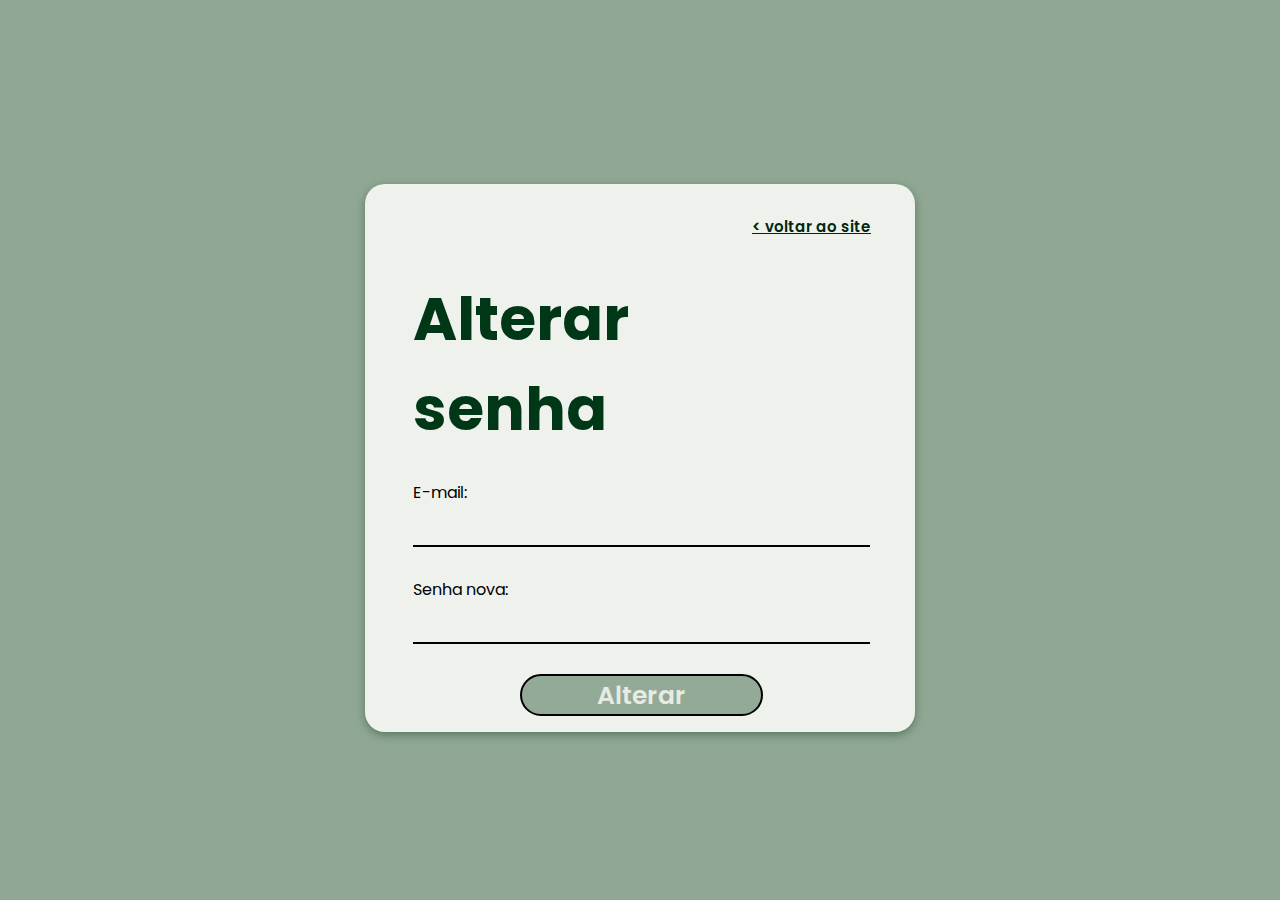
<file: target/organicbagofcofc/alterarSenha.html>
<html lang="pt">
<head>
    <meta charset="UTF-8">
    <meta http-equiv="X-UA-Compatible" content="IE=edge">
    <meta name="viewport" content="width=device-width, initial-scale=1.0">
    <title>Alterar senha</title>
    <link rel="stylesheet" href="css/login.css">
    <link rel="icon" href="img/OrganicBagLogo.png">
</head>
<body>
    <div class="box">
        <a href="" class="voltar texto">< voltar ao site</a>
        <h1 class="update-password">Alterar senha</h1>
            
        <form action="updatePassword" method="post" name="newPassword">
            <div class="form" id="new-form">
                <label for="email">E-mail:</label>
                <input type="email" id="email" name="email" required>
            </div>
            
            <div class="form">
                <label for="senha">Senha nova:</label>
                <input type="password" id="senha" name="senha" required>
            </div>

            <div class="submit">
                <input class="send" type="button" value="Alterar" onclick="validar()" onkeyup="validar()">
            </div>
        </form>
    
    </div>

    <script src="js/scriptLogin.js"></script>
</body>
</html>
</file>
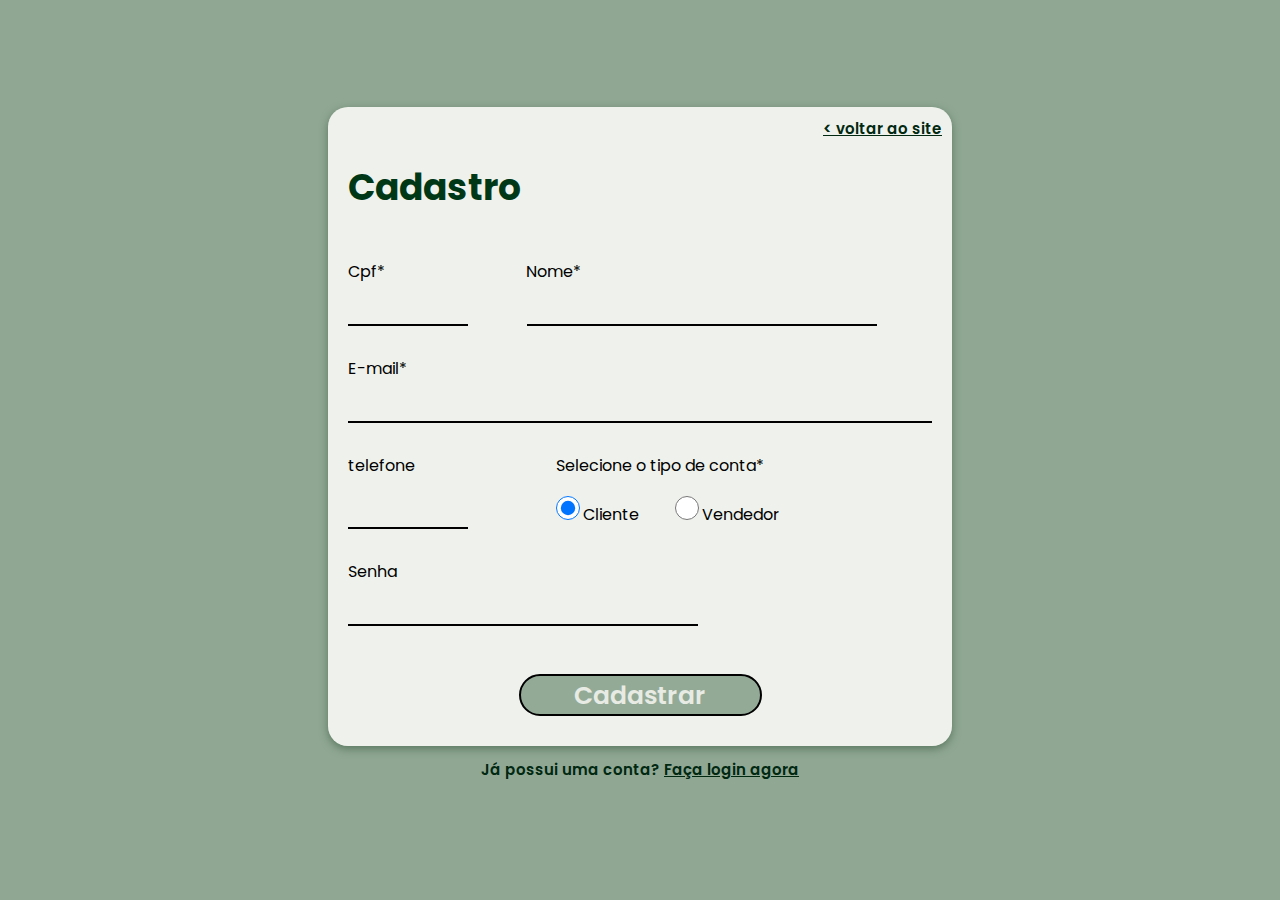
<file: target/organicbagofcofc/cadastro.html>
<!DOCTYPE html>
<html lang="pt-br">
<head>
    <meta charset="UTF-8">
    <meta name="viewport" content="width=device-width, initial-scale=1.0">
    <title>Cadastro</title>
    <link rel="stylesheet" href="css/cadastro.css">
    <link rel="icon" href="img/OrganicBagLogo.png">
</head>
<body>
    <div class="box">
        <a href="" class="voltar texto">< voltar ao site</a>
        <h1>Cadastro</h1>

        <form name="newUser" action="insert" method="post" accept-charset="UTF-8">
            <div>
                <label for="cpf" id="labelCpf">Cpf*</label>
                <label for="nome">Nome*</label>
            </div>
            <div>
                <input type="number" id="cpf" name="cpf" required>
                <input type="nome" id="nome" name="nome" required>
            </div>
            <div class="form">
                <label for="email">E-mail*</label>
                <input type="email" id="email" name="email" required>
            </div>
            <div>
                <label for="tel" id="telefone">telefone</label>
                <label for="tipo_conta">Selecione o tipo de conta*</label>
            </div>
            <div>
                <input type="tel" id="tel" name="tel">

                <label class="radio-inline">
                    <input type="radio" name="optradio" checked id="TipoCliente" value="cliente">Cliente
                </label>
                <label class="radio-inline">
                    <input type="radio" name="optradio" id="TipoVendedor">Vendedor
                </label>
            </div>
            <div class="form">
                <label for="senha">Senha</label>
                <input type="password" id="senha" name="senha" required>
            </div>
            <div class="submit">
                <input class="send" type="button" value="Cadastrar" onclick="validar()" onkeyup="validar()">

            </div>
        </form>
    </div>
    <h2 class="texto">Já possui uma conta? <a href="login.html" class="texto">Faça login agora</a></h2>
    <script src="js/scriptCadastro.js"></script>
</body>
</html>
</file>
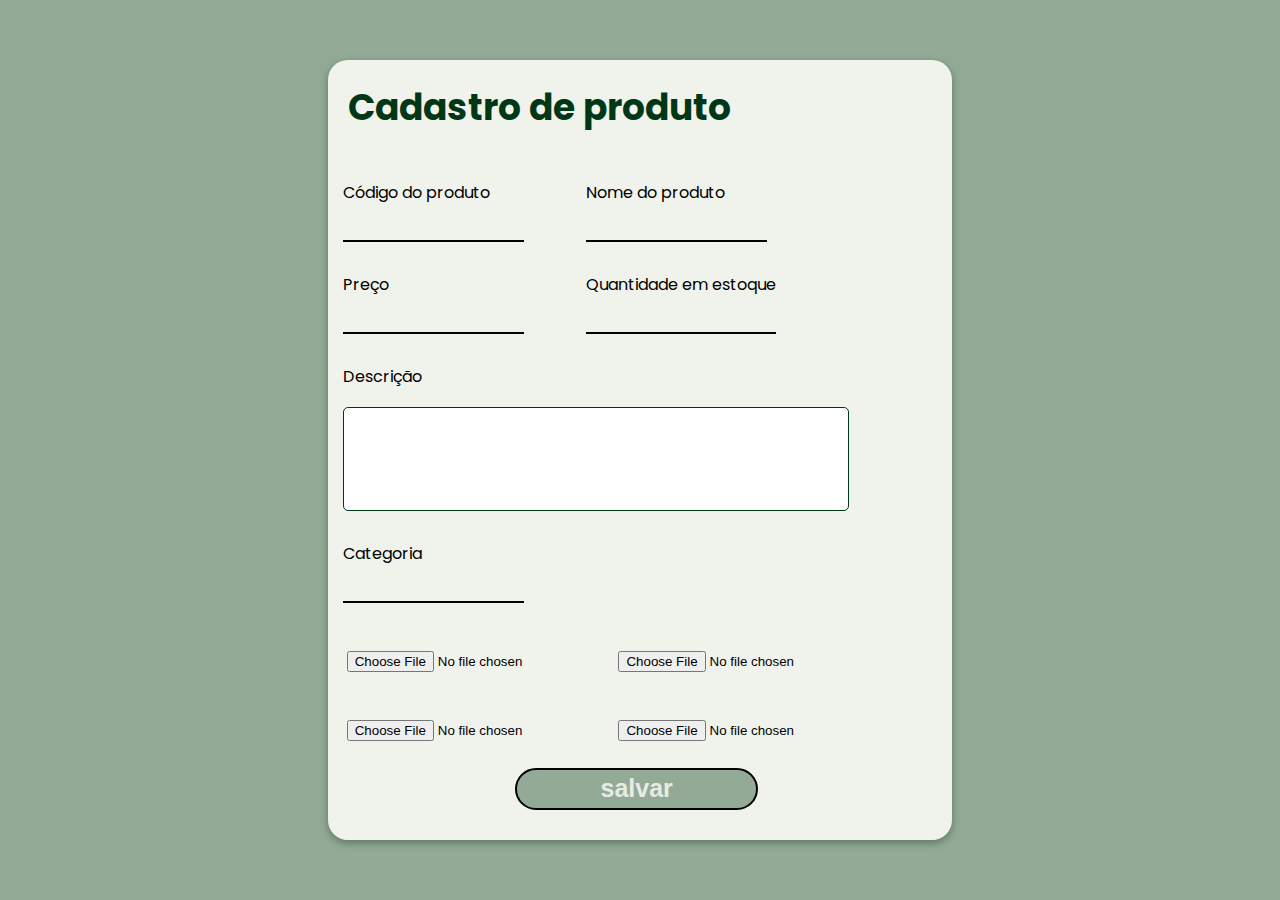
<file: target/organicbagofcofc/cadastroProduto.html>
<!DOCTYPE html>
<html lang="pt-br">
<head>
    <meta charset="UTF-8">
    <meta name="viewport" content="width=device-width, initial-scale=1.0">
    <title>Cadastrar produto - TESTE</title>
    <link rel="stylesheet" type="text/css" href="css/styleCadastroProduto.css">
</head>
<body>

    <div class="box">
        <h1>Cadastro de produto</h1>

        <form action="newProduct" method="post" class="formInfo" enctype="multipart/form-data" accept-charset="UTF-8">
            <div class="items">
                <div class="input-info">
                    <label>Código do produto</label>
                    <input type="number" name="code">
                </div>

                <div class="input-info name">
                    <label for="name">Nome do produto</label>
                    <input type="text" name="name">
                </div>
            </div>

            <div class="items">
                <div class="input-info">
                    <label for="price">Preço</label>
                    <input type="number" name="price" min="0" step="0.01">
                </div>

                <div class="input-info qtd">
                    <label for="qtd">Quantidade em estoque</label>
                    <input type="number" name="qtd">
                </div>
            </div>

            <div class="items desc">
                <div class="input-info">
                    <label for="desc">Descrição</label>
                    <input type="text" name="desc">
                </div>

            </div>
            
            <div class="items">
                <div class="input-info">
                    <label for="category">Categoria</label>
                    <input type="text" name="category">
                </div>

            </div>

            <div class="sendProduct">
                <input type="file" name="img" id="file" class="imagesProduct">

                <input type="file" name="img2" id="file2" class="imagesProduct">
    
            </div>
            
            <div class="sendProduct">
                <input type="file" name="img3" id="file3" class="imagesProduct">

                <input type="file" name="img4" id="file4" class="imagesProduct">
            </div>

            <input type="submit" value="salvar" id="save">
        </form>
    </div>

</body>
</html>
</file>
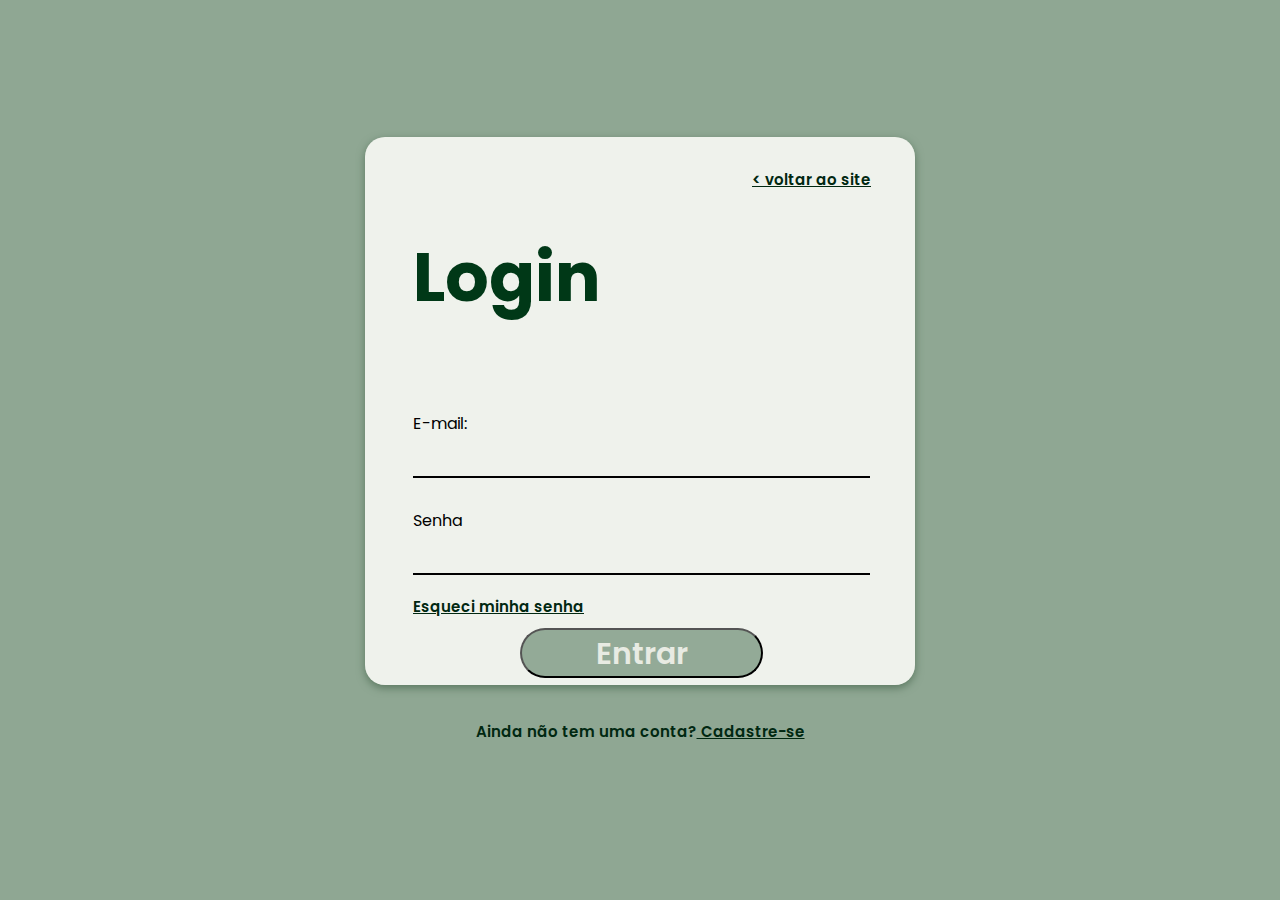
<file: target/organicbagofcofc/login.html>
<html lang="pt">
<head>
    <meta charset="UTF-8">
    <meta http-equiv="X-UA-Compatible" content="IE=edge">
    <meta name="viewport" content="width=device-width, initial-scale=1.0">
    <title>Login</title>
    <link rel="stylesheet" href="css/login.css">
    <link rel="icon" href="img/OrganicBagLogo.png">
</head>
<body>
    <div class="box">
        <a href="" class="voltar texto">< voltar ao site</a>
        <h1>Login</h1>
            
        <form action="logar" method="post">
            <div class="form">
                <label for="email">E-mail:</label>
                <input type="email" id="email" name="email" required>
            </div>
            
            <div class="form">
                <label for="senha">Senha</label>
                <input type="password" id="senha" name="senha" required>
                <a href="alterarSenha.html" class="link-password">Esqueci minha senha</a>
            </div>

            <div class="submit">
                <button type="submit">Entrar</button>
            </div>
        </form>
    
    </div>
    <h6 class="texto">Ainda não tem uma conta?<a href="cadastro.html" class="texto"> Cadastre-se</a></h6>

</body>
</html>
</file>
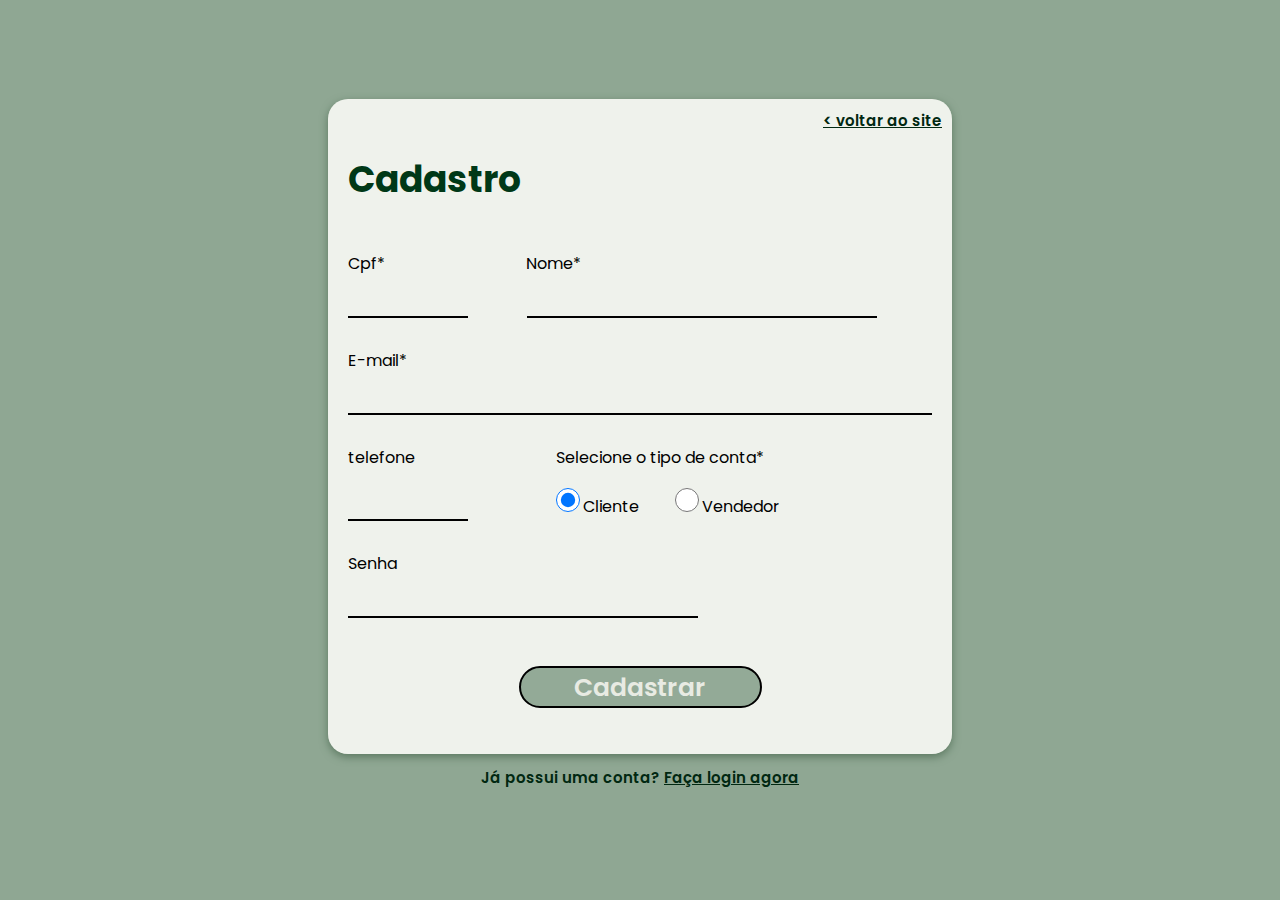
<file: organicbag/src/main/webapp/cadastro.html>
<html lang="pt">
<head>
    <meta charset="UTF-8">
    <meta name="viewport" content="width=device-width, initial-scale=1.0">
    <title>Cadastro</title>
    <link rel="stylesheet" href="css/cadastro.css">
    <link rel="icon" href="img/OrganicBagLogo.png">
</head>
<body>
    <div class="box">
        <a href="" class="voltar texto">< voltar ao site</a>
        <h1>Cadastro</h1>

        <form name="newUser" action="insert" method="post">
            <div>
                <label for="cpf" id="labelCpf">Cpf*</label>
                <label for="nome">Nome*</label>
            </div>
            <div>
                <input type="cpf" id="cpf" name="cpf" required>
                <input type="nome" id="nome" name="nome" required>
            </div>
            <div class="form">
                <label for="email">E-mail*</label>
                <input type="email" id="email" name="email" required>
            </div>
            <div>
                <label for="tel" id="telefone">telefone</label>
                <label for="tipo_conta">Selecione o tipo de conta*</label>
            </div>
            <div>
                <input type="tel" id="tel" name="tel">

                <label class="radio-inline">
                    <input type="radio" name="optradio" checked id="TipoCliente" value="cliente">Cliente
                </label>
                <label class="radio-inline">
                    <input type="radio" name="optradio" id="TipoVendedor">Vendedor
                </label>
            </div>
            <div class="form">
                <label for="senha">Senha</label>
                <input type="password" id="senha" name="senha" required>
            </div>
            <div class="submit">
                <input class="send" type="button" value="Cadastrar" onclick="validar()">

            </div>
        </form>
    </div>
    <h2 class="texto">Já possui uma conta? <a href="" class="texto">Faça login agora</a></h2>
    <script src="js/scriptCadastro.js"></script>
</body>
</html>
</file>
<file: target/organicbagofcofc/css/login.css>
@import url('https://fonts.googleapis.com/css2?family=Poppins:wght@400;500;600&display=swap');

* {
    background: rgba(143, 167, 147, 0.96);
    font-family: 'Poppins', sans-serif;
}

body{
    margin: 0;
    padding: 0;
    display: flex;
    justify-content: center;
    align-items: center;
    flex-direction: column;
    min-height: 100vh;
    overflow: hidden
}

.box{
    max-width: 550px;
    width: 80%;
    height: 548px;
    margin-top: 15px;
    flex-shrink: 0;
    border-radius: 20px;
    background-color: rgba(244, 246, 240, 0.95);
    box-shadow: 0px 3px 8px 0px #5B7860;
    display: flex;
    flex-direction: column;
    gap: 36px;
}

@media screen and (max-width: 768px) {
    body{
        height: 80%;
    }

    .box {
        width: 87%;
    }

    
}

.voltar{
    margin-top: 31px;
    margin-right: 44px;
    text-align: right;
}

.texto{
    background: none;
    color: #012811;
    font-size: 15px;
    font-weight: 600;
    line-height: normal;
}

h1{
    margin-top: 0;
    color: #003817;
    background: none;
    font-size: 68px;
    padding-left: 48px;
    padding-right: 317px;
    /*padding-top: 70px;*/ 
}

div{
    background: none;
}

form{
    padding: 0px 45px 0px 48px;
    background: none;
}

label{
    background: none;
}

input{
    margin-top: 18px;
    margin-bottom: 30px;
    background: none;
    border: none;
    border-bottom: 2px solid rgba(244, 246, 240, 0.95);
    border-bottom: 2px solid;
}

.form{
    display: flex;
    flex-direction: column;
}

button{
    color: #E8EBE3;
    width: 243px;
    height: 50px;
    border-radius: 30px;
    background-color: rgba(143, 167, 147, 0.96);
    font-size: 30px;
    font-style: normal;
    font-weight: 600;
    line-height: normal;
    cursor: pointer;
}

.submit{
    display: flex;
    justify-content: center;
    align-items: center;
}

.link-password {
    margin-top: -10px;
    margin-bottom: 10px;
    background: none;
    font-size: 15px;
    font-weight: 600;
    line-height: normal;
    color: #012811;
}

.update-password {
    font-size: 60px;
}

#new-form {
    margin-top: -50px;
}

.submit input {
    color: #E8EBE3;
    width: 243px;
    height: 42px;
    border-radius: 30px;
    background-color: rgba(143, 167, 147, 0.96);
    font-size: 30px;
    font-style: normal;
    font-weight: 600;
    line-height: normal;
    display: flex;
    font-size: 25px;
    align-items: center;
    justify-content: center;
    border: solid 2px black;
    cursor: pointer;
    margin-top: 0px;
}
</file>
<file: target/organicbagofcofc/css/cadastro.css>
@import url('https://fonts.googleapis.com/css2?family=Poppins:wght@400;500;600&display=swap');

* {
    background: rgba(143, 167, 147, 0.96);
    font-family: 'Poppins', sans-serif;
    box-sizing: border-box;
}

body {
    display: flex;
    justify-content: center;
    align-items: center;
    flex-direction: column;
    min-height: 100vh;
    overflow: hidden;
    margin: 0;
    padding: 0;
}

.box {
    width: 80%;
    max-width: 624px;
    height: auto; /* Use altura automática em telas menores */
    border-radius: 20px;
    background-color: rgba(244, 246, 240, 0.95);
    box-shadow: 0px 3px 8px 0px #5B7860;
    display: flex;
    flex-direction: column;
}

/* Media Query para telas menores que 768px */
@media screen and (max-width: 768px) {
    .box {
        width: 100%; /* Ajuste a largura para ocupar a largura total da tela */
        max-width: 100%;
    }
}

.voltar {
    margin-top: 10px; /* Reduzir a margem superior em telas menores */
    margin-right: 10px; /* Reduzir a margem direita em telas menores */
    text-align: right;
}

.texto {
    background: none;
    color: #012811;
    font-size: 15px;
    font-weight: 600;
    line-height: normal;
}

h1 {
    margin-top: 0;
    color: #003817;
    background: none;
    font-size: 36px; /* Reduzir o tamanho da fonte para telas menores */
    padding: 20px; /* Reduzir o preenchimento para telas menores */
}

div {
    background: none;
}

form {
    padding: 0px 20px; /* Reduzir o preenchimento para telas menores */
    background: none;
}

label{
    background: none;
}

input{
    margin-top: 18px;
    margin-bottom: 30px;
    background: none;
    border: none;
    border-bottom: 2px solid rgba(244, 246, 240, 0.95);
    border-bottom: 2px solid;
}

.form{
    display: flex;
    flex-direction: column;
}

input#cpf{
    width: 120px;
    margin-right: 55px;
}

input#cpf::-webkit-outer-spin-button, input#cpf::-webkit-inner-spin-button {
    -webkit-appearance: none;
}

input#tel{
    width: 120px;
    margin-right: 79px;
}

input#TipoVendedor{
    margin-left: 32px;
    
}

input#TipoVendedor, input#TipoCliente{
    fill: #F4F6F0;
    stroke-width: 1px;
    stroke: #003817;
    width: 24px;
    height: 24px;
    flex-shrink: 0;
}

input#nome, input#senha{
    width: 60%;
}

label#labelCpf, label#telefone{
    margin-right: 137px;
}

.submit input {
    color: #E8EBE3;
    width: 243px;
    height: 42px;
    border-radius: 30px;
    background-color: rgba(143, 167, 147, 0.96);
    font-size: 30px;
    font-style: normal;
    font-weight: 600;
    line-height: normal;
    display: flex;
    font-size: 25px;
    align-items: center;
    justify-content: center;
    border: solid 2px black;
    cursor: pointer;
}

.submit{
    display: flex;
    justify-content: center;
    align-items: center;
}
</file>
<file: target/organicbagofcofc/css/styleCadastroProduto.css>
@import url('https://fonts.googleapis.com/css2?family=Poppins:wght@400;500;600&display=swap');

body {
    display: flex;
    justify-content: center;
    align-items: center;
    flex-direction: column;
    min-height: 100vh;
    overflow: hidden;
    margin: 0;
    padding: 0;
    background: rgba(143, 167, 147, 0.96);
    font-family: 'Poppins', sans-serif;
}

.box {
    width: 80%;
    max-width: 624px;
    height: auto; /* Use altura automática em telas menores */
    border-radius: 20px;
    background-color: rgba(244, 246, 240, 0.95);
    box-shadow: 0px 3px 8px 0px #5B7860;
    display: flex;
    flex-direction: column;
}

.formInfo {
    display: flex;
    flex-direction: column;
}

.items {
    display: flex;
}

h1 {
    margin-top: 0;
    color: #003817;
    background: none;
    font-size: 36px; /* Reduzir o tamanho da fonte para telas menores */
    padding: 20px; /* Reduzir o preenchimento para telas menores */
}

input{
    margin-top: 18px;
    margin-bottom: 30px;
    background: none;
    border: none;
    border-bottom: 2px solid rgba(244, 246, 240, 0.95);
    border-bottom: 2px solid;
}

.input-info {
    display: flex;
    flex-direction: column;
    margin-left: 15px;
}

.input-info.name {
    margin-left: 10%;
}

.input-info.qtd {
    margin-left: 10%;
}

.items.desc input {
    width: 500px;
    height: 100px;
    background: white;
    border-bottom: none;
    border: #003817 solid 1px;
    border-radius: 5px;
}

#save {
    color: #E8EBE3;
    width: 243px;
    height: 42px;
    border-radius: 30px;
    background-color: rgba(143, 167, 147, 0.96);
    font-size: 30px;
    font-style: normal;
    font-weight: 600;
    line-height: normal;
    display: flex;
    font-size: 25px;
    align-items: center;
    justify-content: center;
    border: solid 2px black;
    cursor: pointer;
    margin-left: 30%;
    margin-top: -3px;
}

.imagesProduct {
    border-bottom: none;
    margin-left: 3%;
}

.sendProduct {
    display: flex;
}
</file>
<file: organicbag/src/main/webapp/css/cadastro.css>
@import url('https://fonts.googleapis.com/css2?family=Poppins:wght@400;500;600&display=swap');

* {
    background: rgba(143, 167, 147, 0.96);
    font-family: 'Poppins', sans-serif;
    box-sizing: border-box;
}

body {
    display: flex;
    justify-content: center;
    align-items: center;
    flex-direction: column;
    min-height: 100vh;
    overflow: hidden;
    margin: 0;
    padding: 0;
}

.box {
    width: 80%;
    max-width: 624px;
    height: auto; /* Use altura automática em telas menores */
    border-radius: 20px;
    background-color: rgba(244, 246, 240, 0.95);
    box-shadow: 0px 3px 8px 0px #5B7860;
    display: flex;
    flex-direction: column;
}

/* Media Query para telas menores que 768px */
@media screen and (max-width: 768px) {
    .box {
        width: 100%; /* Ajuste a largura para ocupar a largura total da tela */
        max-width: 100%;
    }
}

.voltar {
    margin-top: 10px; /* Reduzir a margem superior em telas menores */
    margin-right: 10px; /* Reduzir a margem direita em telas menores */
    text-align: right;
}

.texto {
    background: none;
    color: #012811;
    font-size: 15px;
    font-weight: 600;
    line-height: normal;
}

h1 {
    margin-top: 0;
    color: #003817;
    background: none;
    font-size: 36px; /* Reduzir o tamanho da fonte para telas menores */
    padding: 20px; /* Reduzir o preenchimento para telas menores */
}

div {
    background: none;
}

form {
    padding: 0px 20px; /* Reduzir o preenchimento para telas menores */
    background: none;
}

label{
    background: none;
}

input{
    margin-top: 18px;
    margin-bottom: 30px;
    background: none;
    border: none;
    border-bottom: 2px solid rgba(244, 246, 240, 0.95);
    border-bottom: 2px solid;
}

.form{
    display: flex;
    flex-direction: column;
}

input#cpf{
    width: 120px;
    margin-right: 55px;
}

input#tel{
    width: 120px;
    margin-right: 79px;
}

input#TipoVendedor{
    margin-left: 32px;
    
}

input#TipoVendedor, input#TipoCliente{
    fill: #F4F6F0;
    stroke-width: 1px;
    stroke: #003817;
    width: 24px;
    height: 24px;
    flex-shrink: 0;
}

input#nome, input#senha{
    width: 60%;
}

label#labelCpf, label#telefone{
    margin-right: 137px;
}

.submit input {
    color: #E8EBE3;
    width: 243px;
    height: 42px;
    border-radius: 30px;
    background-color: rgba(143, 167, 147, 0.96);
    font-size: 30px;
    font-style: normal;
    font-weight: 600;
    line-height: normal;
    display: flex;
    font-size: 25px;
    align-items: center;
    justify-content: center;
    border: solid 2px black;
    cursor: pointer;
}

.submit{
    display: flex;
    justify-content: center;
    align-items: center;
}
</file>
